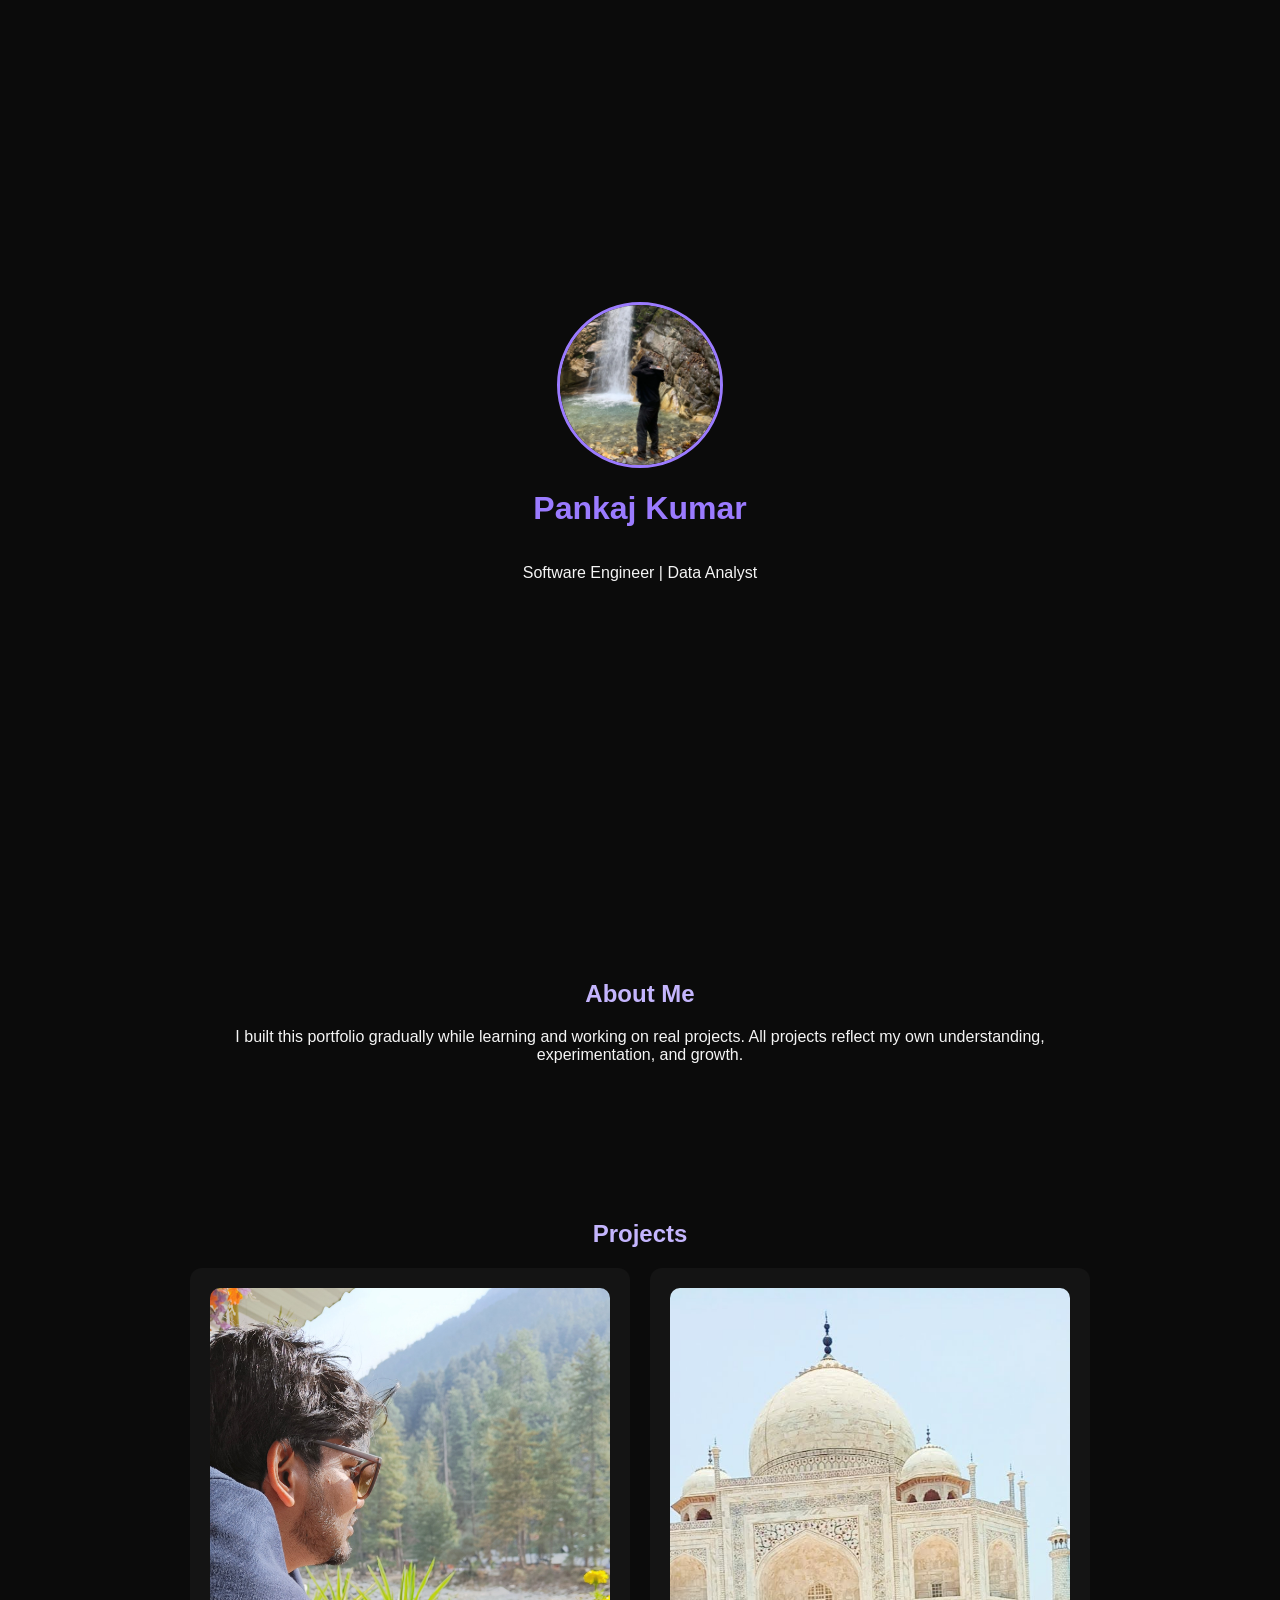
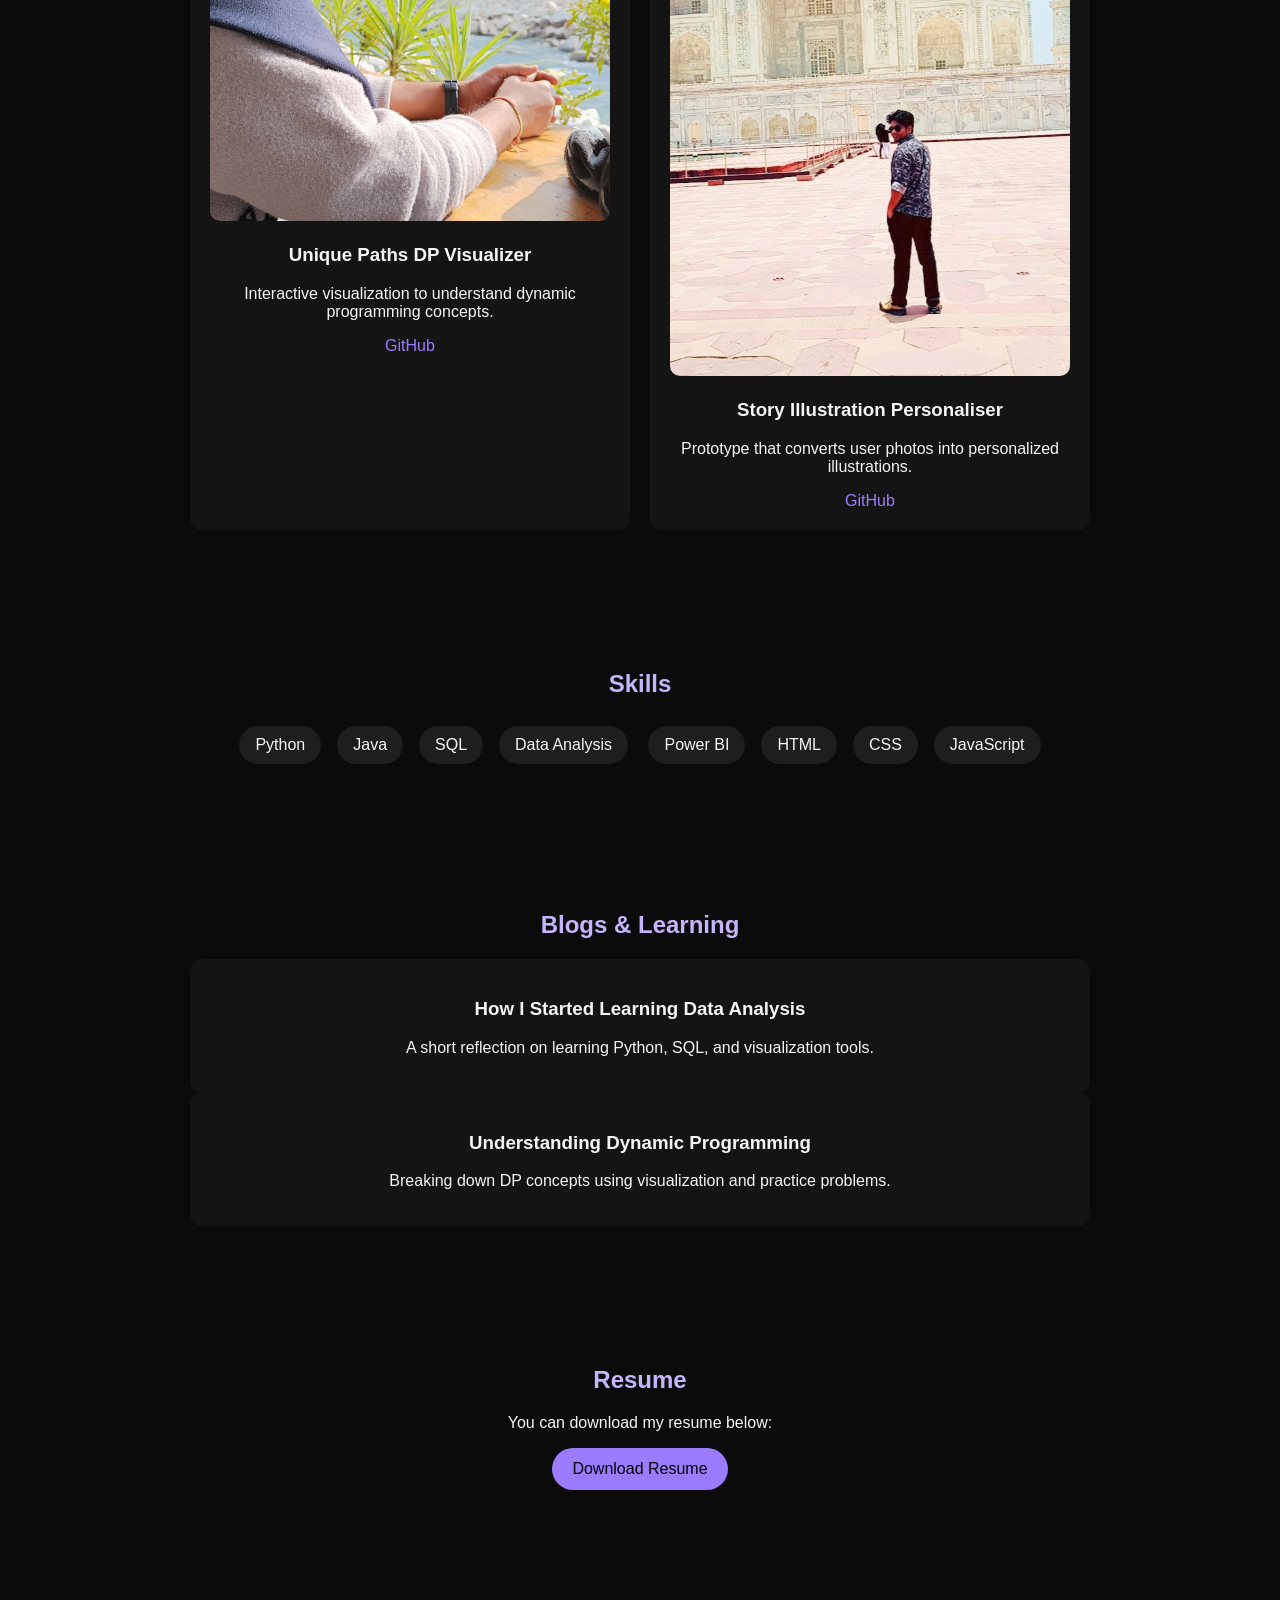
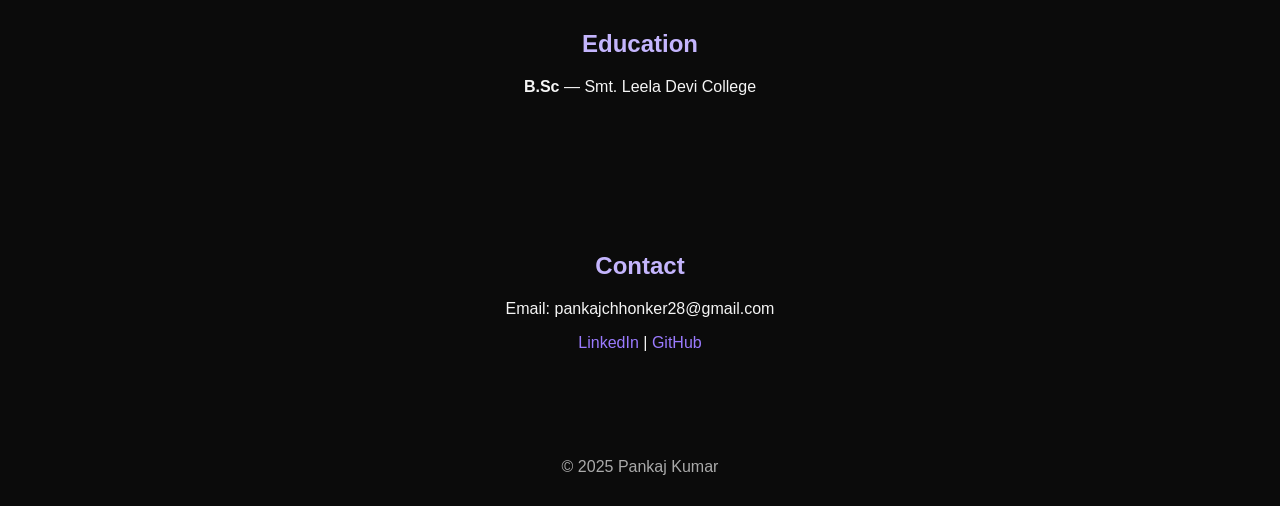
<file: index.html>
<!DOCTYPE html>
<html lang="en">
<head>
<meta charset="UTF-8">
<title>Pankaj Kumar | Portfolio</title>
<meta name="viewport" content="width=device-width, initial-scale=1.0">
<link rel="stylesheet" href="css/style.css">
</head>
<body>

<header class="hero reveal">
  <img src="assets/images/profile.jpg" alt="Pankaj Kumar">
  <h1>Pankaj Kumar</h1>
  <p class="role">Software Engineer | Data Analyst</p>
</header>

<section class="reveal">
<h2>About Me</h2>
<p>
I built this portfolio gradually while learning and working on real projects.
All projects reflect my own understanding, experimentation, and growth.
</p>
</section>

<section class="reveal">
<h2>Projects</h2>
<div class="grid">
  <div class="card">
    <img src="assets/images/project1.jpg">
    <h3>Unique Paths DP Visualizer</h3>
    <p>Interactive visualization to understand dynamic programming concepts.</p>
    <a href="https://github.com/Pankajash" target="_blank">GitHub</a>
  </div>
  <div class="card">
    <img src="assets/images/project2.jpg">
    <h3>Story Illustration Personaliser</h3>
    <p>Prototype that converts user photos into personalized illustrations.</p>
    <a href="https://github.com/Pankajash" target="_blank">GitHub</a>
  </div>
</div>
</section>

<section class="reveal">
<h2>Skills</h2>
<div class="skills-grid">
<span>Python</span><span>Java</span><span>SQL</span><span>Data Analysis</span>
<span>Power BI</span><span>HTML</span><span>CSS</span><span>JavaScript</span>
</div>
</section>

<section class="reveal">
<h2>Blogs & Learning</h2>
<div class="card">
<h3>How I Started Learning Data Analysis</h3>
<p>A short reflection on learning Python, SQL, and visualization tools.</p>
</div>
<div class="card">
<h3>Understanding Dynamic Programming</h3>
<p>Breaking down DP concepts using visualization and practice problems.</p>
</div>
</section>

<section class="reveal">
<h2>Resume</h2>
<p>You can download my resume below:</p>
<a class="btn" href="resume/Resume_Pankaj_Kumar.pdf" download>Download Resume</a>
</section>

<section class="reveal">
<h2>Education</h2>
<p><strong>B.Sc</strong> — Smt. Leela Devi College</p>
</section>

<section class="reveal">
<h2>Contact</h2>
<p>Email: pankajchhonker28@gmail.com</p>
<p>
<a href="https://www.linkedin.com/in/pankaj-kumar-19b240231">LinkedIn</a> |
<a href="https://github.com/Pankajash">GitHub</a>
</p>
</section>

<footer>
© 2025 Pankaj Kumar
</footer>

<script src="js/script.js"></script>
</body>
</html>
</file>
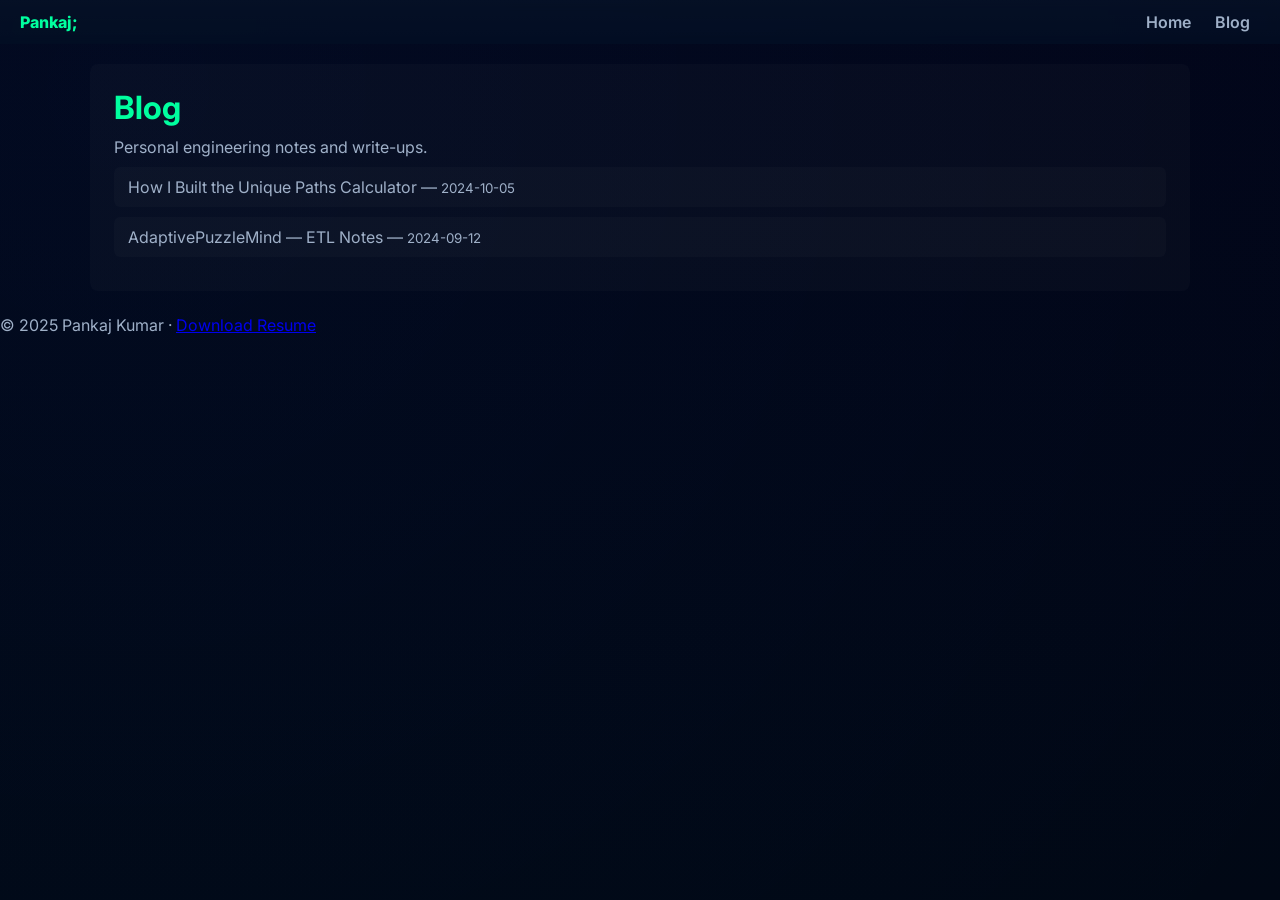
<file: blog/index.html>
<!-- human-note-start: hand-edited by Pankaj (intermediate style) -->
<!DOCTYPE html>
<html lang="en">
<head>
  <meta charset="utf-8">
  <meta name="viewport" content="width=device-width,initial-scale=1">
  <meta name="description" content="Blog by Pankaj Kumar — articles on software engineering, AI, and dynamic programming projects.">
  <title>Blog — Pankaj Kumar</title>
  <link rel="stylesheet" href="../style.css">
  <style>
    body.hybrid {
      font-family: Inter, system-ui, sans-serif;
      color: var(--muted);
      background: radial-gradient(circle at 10% 10%, rgba(11,132,255,0.04), transparent),
                  linear-gradient(180deg, #020519, #010815);
    }
    main.container {
      background: rgba(255,255,255,0.02);
      padding: 24px;
      border-radius: 8px;
      margin-top: 20px;
    }
    h1 { color: var(--accent); margin-bottom: 10px; }
    ul { list-style: none; padding-left: 0; }
    ul li { margin: 10px 0; }
    ul li a {
      color: var(--muted);
      text-decoration: none;
      background: rgba(255,255,255,0.02);
      padding: 10px 14px;
      display: block;
      border-radius: 6px;
      transition: background 0.25s;
    }
    ul li a:hover {
      background: rgba(255,255,255,0.05);
      color: #d8e0f0;
    }
  </style>
</head>

<body class="hybrid">
  <header class="topbar">
    <div class="brand">Pankaj<span class="dot">;</span></div>
    <nav class="nav" aria-label="Main navigation">
      <a href="../index.html">Home</a>
      <a href="index.html" class="active">Blog</a>
    </nav>
  </header>

  <main class="container">
    <h1>Blog</h1>
    <p class="muted">Personal engineering notes and write-ups.</p>
    <ul>
      <li>
        <a href="how-i-built-unique-paths.html">
          How I Built the Unique Paths Calculator — <small>2024-10-05</small>
        </a>
      </li>
      <li>
        <a href="etl-pipeline-notes.html">
          AdaptivePuzzleMind — ETL Notes — <small>2024-09-12</small>
        </a>
      </li>
    </ul>
  </main>

  <footer class="foot">
    <p>© 2025 Pankaj Kumar · <a href="../assets/RESUME_PANKAJ.pdf" download>Download Resume</a></p>
  </footer>
</body>
</html>
<!-- last-edited: reviewed and tuned by Pankaj -->
</file>
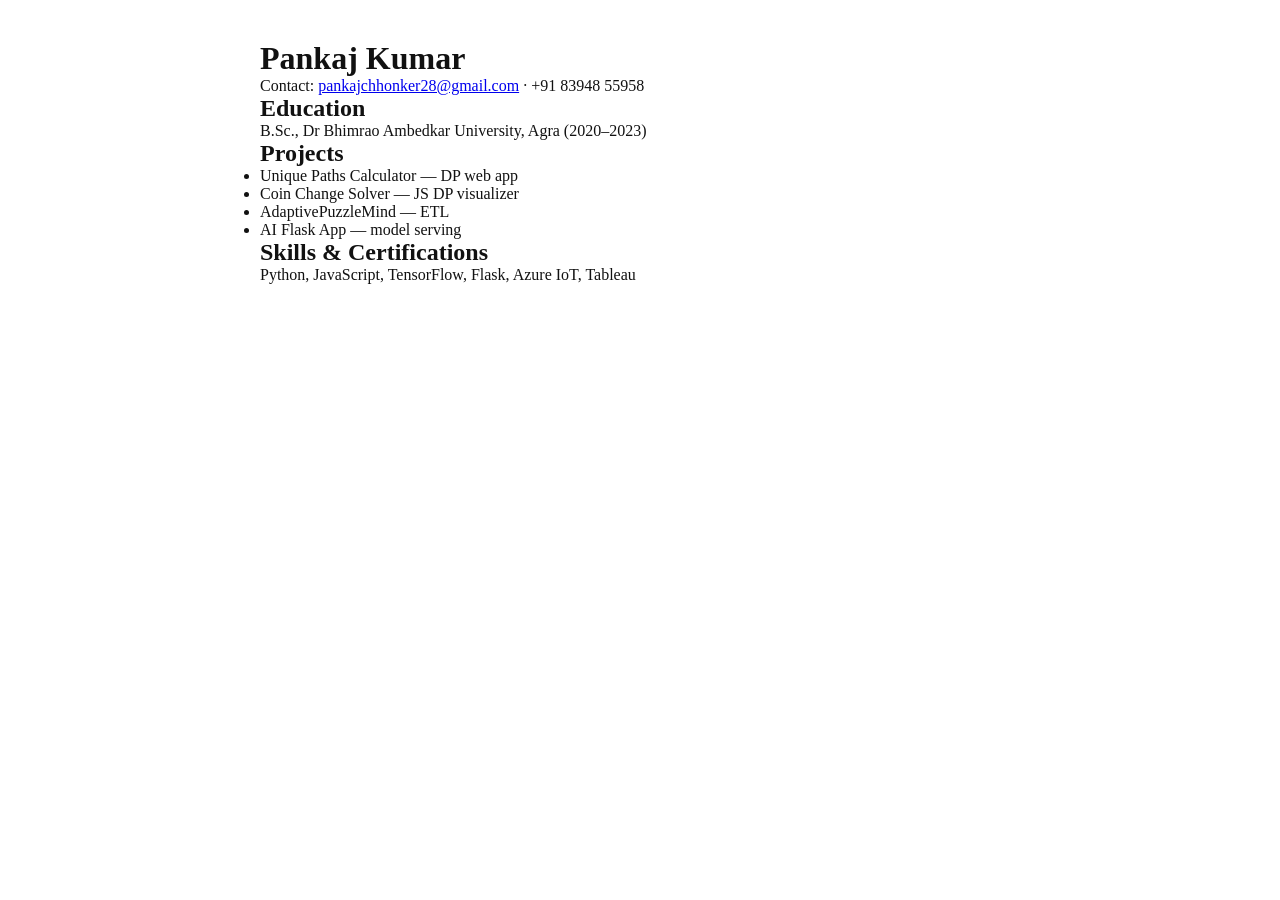
<file: cv.html>
<!-- human-note-start: hand-edited by Pankaj (intermediate style) -->
<!DOCTYPE html>
<html lang="en">
<head>
  <meta charset="utf-8">
  <meta name="viewport" content="width=device-width, initial-scale=1">
  <title>CV &mdash; Pankaj Kumar</title>
  <link rel="stylesheet" href="style.css" title="Main stylesheet">
  <style>
    @media print {
      body {
        background: white;
        color: #000;
      }
    }
  </style>
</head>
<body class="cv">
  <main class="cv-main">
    <header>
      <h1>Pankaj Kumar</h1>
      <p>Contact: <a href="mailto:pankajchhonker28@gmail.com">pankajchhonker28@gmail.com</a> · +91 83948 55958</p>
    </header>

    <section>
      <h2>Education</h2>
      <p>B.Sc., Dr Bhimrao Ambedkar University, Agra (2020–2023)</p>
    </section>

    <section>
      <h2>Projects</h2>
      <ul>
        <li>Unique Paths Calculator — DP web app</li>
        <li>Coin Change Solver — JS DP visualizer</li>
        <li>AdaptivePuzzleMind — ETL</li>
        <li>AI Flask App — model serving</li>
      </ul>
    </section>

    <section>
      <h2>Skills & Certifications</h2>
      <p>Python, JavaScript, TensorFlow, Flask, Azure IoT, Tableau</p>
    </section>
  </main>
</body>
</html>
<!-- last-edited: reviewed and tuned by Pankaj -->
</file>
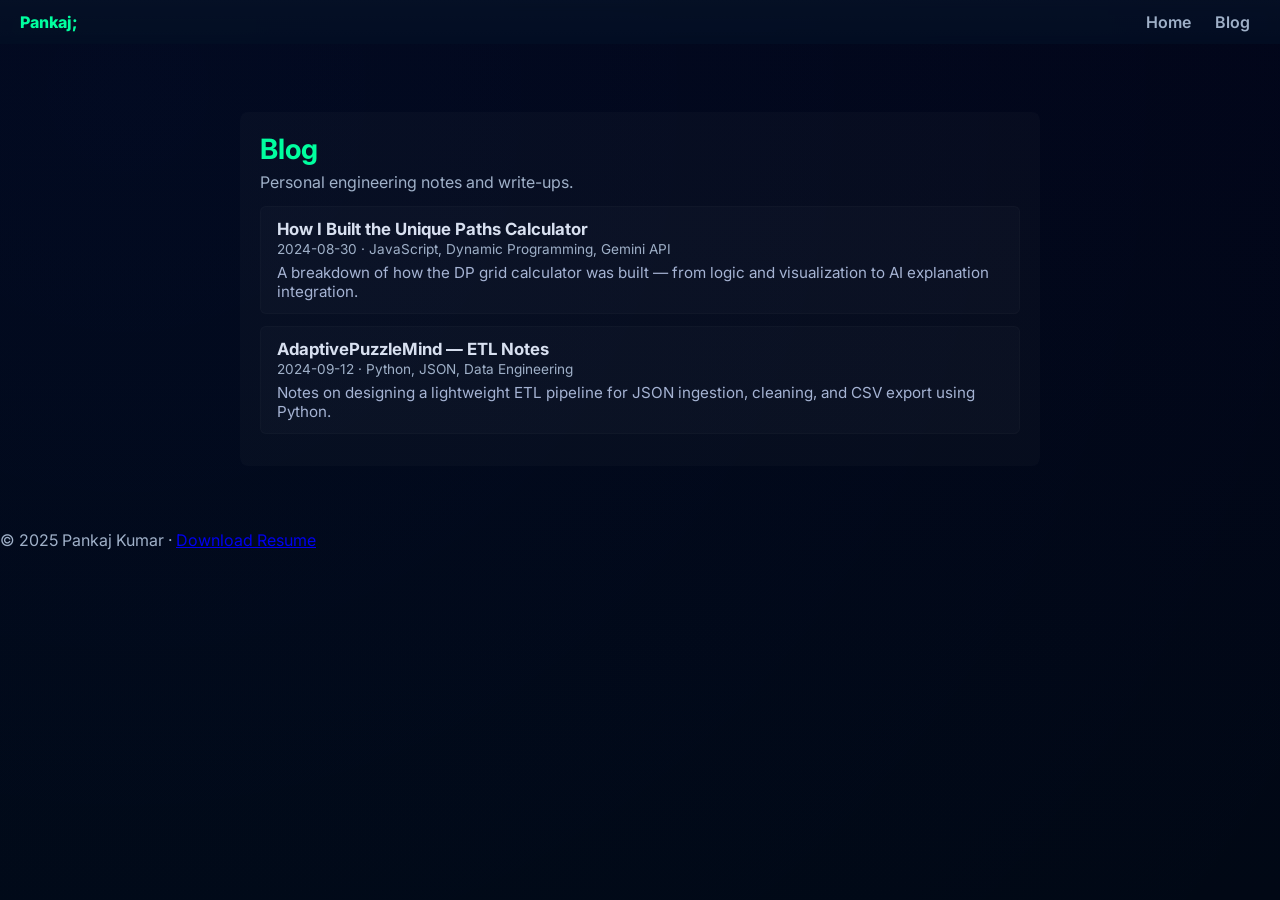
<file: blog/etl-pipeline-notes.html>
<!-- human-note-start: hand-edited by Pankaj (intermediate style) -->
<!DOCTYPE html>
<html lang="en">
<head>
  <meta charset="utf-8">
  <meta name="viewport" content="width=device-width, initial-scale=1">
  <meta name="description" content="Blog by Pankaj Kumar — notes on AI, data, and software projects including Dynamic Programming visualizers and ETL workflows.">
  <title>Blog — Pankaj Kumar</title>
  <link rel="stylesheet" href="../style.css">
  <style>
    body.hybrid {
      font-family: Inter, system-ui, sans-serif;
      color: var(--muted);
      background: radial-gradient(circle at 10% 10%, rgba(11,132,255,0.04), transparent),
                  linear-gradient(180deg, #020519, #010815);
    }
    .blog-list {
      background: rgba(255,255,255,0.02);
      padding: 20px;
      border-radius: 8px;
      margin-top: 24px;
    }
    .blog-list h1 {
      color: var(--accent);
      font-size: 28px;
      margin-bottom: 6px;
    }
    .blog-list p.muted {
      color: #9fb0c8;
      margin-bottom: 14px;
    }
    .blog-list a {
      display: block;
      padding: 12px 16px;
      border-radius: 6px;
      background: rgba(255,255,255,0.02);
      text-decoration: none;
      color: var(--muted);
      margin-bottom: 12px;
      transition: background 0.25s, transform 0.2s;
      border: 1px solid rgba(255,255,255,0.02);
    }
    .blog-list a:hover {
      background: rgba(255,255,255,0.05);
      transform: translateY(-2px);
    }
    .blog-list a strong {
      font-size: 1.05em;
      color: #d8e0f0;
    }
    .blog-list small {
      display: block;
      font-size: 0.85em;
      color: #9fb0c8;
      margin-top: 2px;
    }
    .blog-list a p {
      margin-top: 6px;
      font-size: 0.95em;
      color: #a5b3d3;
    }
  </style>
</head>

<body class="hybrid">
  <header class="topbar">
    <div class="brand">Pankaj<span class="dot">;</span></div>
    <nav class="nav" aria-label="Main navigation">
      <a href="../index.html">Home</a>
      <a href="index.html" class="active">Blog</a>
    </nav>
  </header>

  <main class="container">
    <section class="blog-list">
      <h1>Blog</h1>
      <p class="muted">Personal engineering notes and write-ups.</p>

      <a href="how-i-built-unique-paths.html">
        <strong>How I Built the Unique Paths Calculator</strong>
        <small>2024-08-30 · JavaScript, Dynamic Programming, Gemini API</small>
        <p>A breakdown of how the DP grid calculator was built — from logic and visualization to AI explanation integration.</p>
      </a>

      <a href="etl-pipeline-notes.html">
        <strong>AdaptivePuzzleMind — ETL Notes</strong>
        <small>2024-09-12 · Python, JSON, Data Engineering</small>
        <p>Notes on designing a lightweight ETL pipeline for JSON ingestion, cleaning, and CSV export using Python.</p>
      </a>
    </section>
  </main>

  <footer class="foot">
    <p>© 2025 Pankaj Kumar · <a href="../assets/RESUME_PANKAJ.pdf" download>Download Resume</a></p>
  </footer>
</body>
</html>
<!-- last-edited: reviewed and tuned by Pankaj -->
</file>
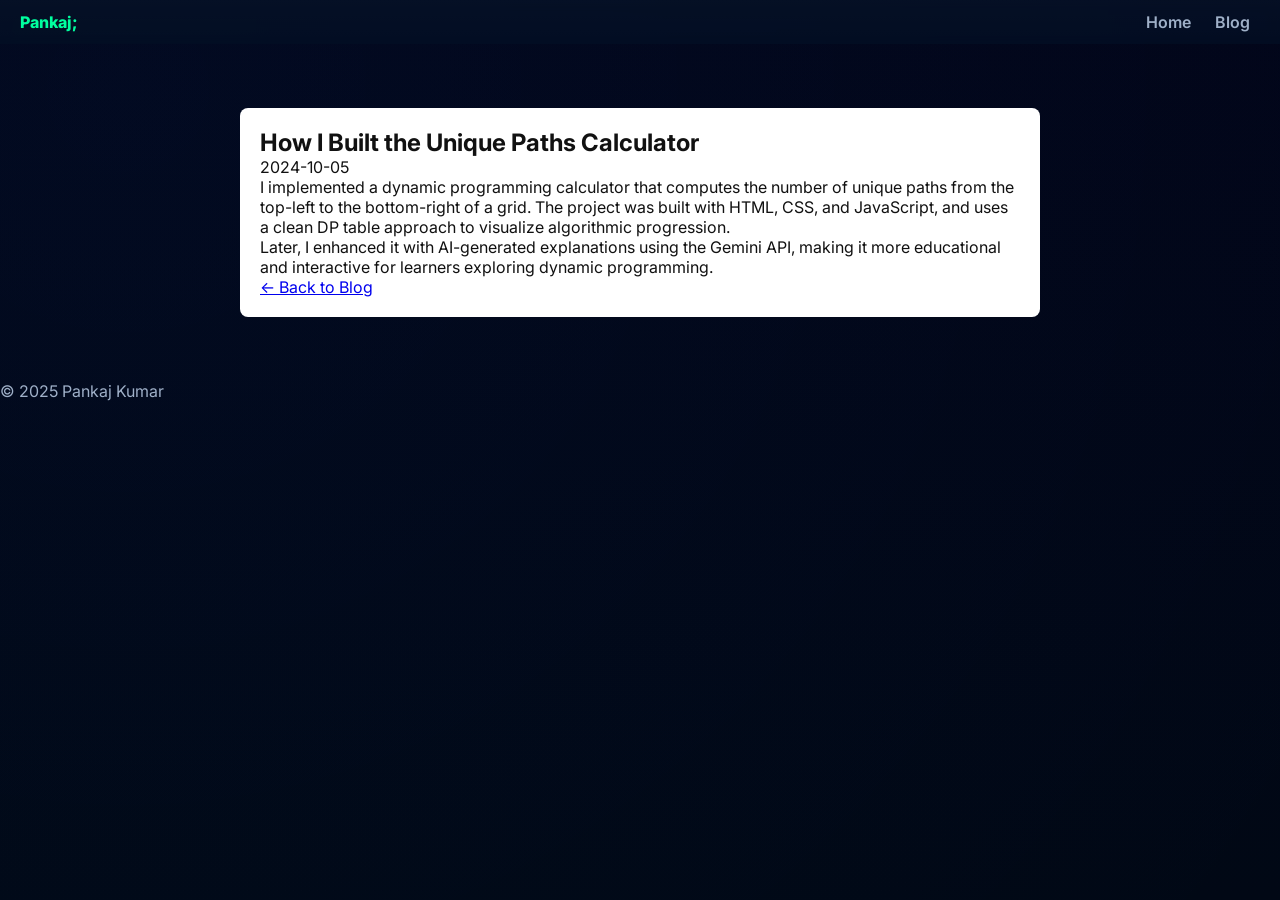
<file: blog/how-i-built-unique-paths.html>
<!-- human-note-start: hand-edited by Pankaj (intermediate style) -->
<!DOCTYPE html>
<html lang="en">
<head>
  <meta charset="utf-8">
  <meta name="viewport" content="width=device-width,initial-scale=1">
  <meta name="description" content="How I built the Unique Paths Calculator — a JavaScript-based dynamic programming visualizer with AI-powered explanations.">
  <title>How I Built the Unique Paths Calculator</title>
  <link rel="stylesheet" href="../style.css">
</head>

<body class="hybrid">
  <header class="topbar">
    <div class="brand">Pankaj<span class="dot">;</span></div>
    <nav class="nav" aria-label="Main navigation">
      <a href="../index.html">Home</a>
      <a href="../blog/index.html">Blog</a>
    </nav>
  </header>

  <main class="container">
    <article class="blog-post">
      <h1>How I Built the Unique Paths Calculator</h1>
      <p class="muted">2024-10-05</p>
      <p>
        I implemented a dynamic programming calculator that computes the number of unique paths
        from the top-left to the bottom-right of a grid. The project was built with HTML, CSS, and
        JavaScript, and uses a clean DP table approach to visualize algorithmic progression.
      </p>
      <p>
        Later, I enhanced it with AI-generated explanations using the Gemini API, making it more
        educational and interactive for learners exploring dynamic programming.
      </p>
      <p><a href="../blog/index.html">← Back to Blog</a></p>
    </article>
  </main>

  <footer class="foot">
    <p>© 2025 Pankaj Kumar</p>
  </footer>
</body>
</html>
<!-- last-edited: reviewed and tuned by Pankaj -->
</file>
<file: css/style.css>
body {
  margin:0;
  font-family: Arial, sans-serif;
  background:#0b0b0b;
  color:#f5f5f5;
  text-align:center;
}
.hero {
  min-height:100vh;
  display:flex;
  flex-direction:column;
  justify-content:center;
  align-items:center;
}
.hero img {
  width:160px;
  height:160px;
  border-radius:50%;
  border:3px solid #9b7bff;
  object-fit:cover;
}
h1 { color:#9b7bff; }
h2 { color:#c4b5fd; margin-bottom:20px; }
section { padding:60px 20px; max-width:900px; margin:auto; }
.grid {
  display:grid;
  grid-template-columns:repeat(auto-fit,minmax(250px,1fr));
  gap:20px;
}
.card {
  background:#141414;
  padding:20px;
  border-radius:12px;
}
.card img {
  width:100%;
  border-radius:10px;
}
.skills-grid span {
  display:inline-block;
  margin:8px;
  padding:10px 16px;
  background:#1e1e1e;
  border-radius:20px;
}
.btn {
  display:inline-block;
  padding:12px 20px;
  background:#9b7bff;
  color:#000;
  border-radius:25px;
}
a { color:#9b7bff; text-decoration:none; }
footer { padding:30px; color:#aaa; }
.reveal { opacity:0; transform:translateY(40px); transition:1s; }
.reveal.active { opacity:1; transform:translateY(0); }
</file>
<file: style.css>
/* style.css — hand-edited by Pankaj; intermediate dev style */

@import url('https://fonts.googleapis.com/css2?family=Inter:wght@400;600;700;800&display=swap');

* {
  box-sizing: border-box;
  margin: 0;
  padding: 0;
}

:root {
  --bg: #020519;
  --panel: #041026;
  --muted: #9fb0c8;
  --accent: #00ff9f;
  --glass: rgba(255,255,255,0.03);
  --card: #071021;
}

/* page body styles */
body.hybrid {
  font-family: Inter, system-ui, Arial;
  background: radial-gradient(circle at 10% 10%, rgba(11,132,255,0.04), transparent),
              linear-gradient(180deg, #020519, #010815);
  color: var(--muted);
  min-height: 100vh;
}

.topbar {
  display: flex;
  align-items: center;
  justify-content: space-between;
  padding: 12px 20px;
  background: linear-gradient(180deg, rgba(255,255,255,0.01), transparent);
  background-color: rgba(4,16,38,0.7);
  backdrop-filter: blur(6px);
  position: sticky;
  top: 0;
  z-index: 40;
}

.brand { font-weight: 800; color: var(--accent); }

.nav a {
  color: var(--muted);
  margin: 0 10px;
  text-decoration: none;
  font-weight: 600;
}

.actions { display: flex; gap: 10px; }

.container { max-width: 1100px; margin: 24px auto; padding: 20px; }

/* hero */
.hero-animated { display: flex; gap: 24px; align-items: center; }
.left { flex: 1; }
.title { font-size: 34px; color: var(--accent); text-shadow: 0 8px 28px rgba(11,132,255,0.06); }
.avatar { width: 220px; border-radius: 12px; border: 2px solid rgba(0,255,159,0.06); display: block; margin: 0 auto; }
.radar-wrap { margin-top: 12px; display: flex; justify-content: center; }

/* timeline */
.timeline-vert { border-left: 2px solid rgba(255,255,255,0.03); padding-left: 20px; margin-top: 12px; }
.timeline-vert .item { padding: 14px 0; border-bottom: 1px dashed rgba(255,255,255,0.02); }

/* skills and badges */
.skills-grid { display: flex; gap: 24px; align-items: flex-start; }
.badges { display: flex; flex-wrap: wrap; gap: 8px; }
.badge {
  background: linear-gradient(90deg, rgba(11,132,255,0.06), rgba(107,224,255,0.03));
  padding: 8px 12px;
  border-radius: 8px;
  border: 1px solid rgba(255,255,255,0.02);
  color: var(--muted);
}

/* projects grid */
.projects-grid {
  display: grid;
  grid-template-columns: repeat(4, 1fr);
  gap: 12px;
  margin-top: 12px;
}

/* project card */
.proj-card {
  background: linear-gradient(180deg, rgba(255,255,255,0.01), transparent);
  padding: 12px;
  border-radius: 8px;
  text-decoration: none;
  color: var(--muted);
  transition: all 0.2s ease;
}
.proj-card:hover {
  transform: translateY(-2px);
  background: rgba(0,255,159,0.04);
}
.proj-card img { width: 100%; border-radius: 6px; }

/* chatbot */
.chatbot {
  position: fixed;
  right: 18px;
  bottom: 18px;
  width: 320px;
  background: linear-gradient(180deg, #00121a, #021427);
  border-radius: 10px;
  border: 1px solid rgba(0,255,159,0.06);
  overflow: visible;
  box-shadow: 0 10px 30px rgba(2,6,23,0.6);
  z-index: 80;
}

.chat-head {
  background: #00121a;
  padding: 8px 12px;
  color: var(--accent);
  font-weight: 700;
}

.chat-body {
  padding: 8px;
  height: 160px;
  overflow-y: auto;
}

.msg { padding: 8px; margin: 6px; border-radius: 6px; }
.msg.bot { background: #001a17; color: #9fffe0; }
.msg.user { background: #083835; color: #dcfff4; text-align: right; }

.chat-input {
  display: flex;
  border-top: 1px solid rgba(255,255,255,0.02);
}
.chat-input input {
  flex: 1;
  padding: 8px 12px;
  border: 0;
  background: transparent;
  color: var(--muted);
}
.chat-input button {
  background: var(--accent);
  border: 0;
  color: #001;
  padding: 8px 12px;
}

/* blog */
.blog-post, .blog-list {
  background: white;
  color: #111;
  padding: 20px;
  border-radius: 8px;
  max-width: 800px;
  margin: 20px auto;
}
.blog-list a { color: #0b84ff; }

/* cv printable */
.cv-main {
  max-width: 800px;
  margin: 20px auto;
  background: white;
  padding: 20px;
  border-radius: 6px;
  color: #111;
}

/* focus and hover improvements */
a.btn:hover, a.btn:focus { opacity: 0.85; transform: translateY(-1px); transition: all 0.2s ease; }
.nav a:hover, .nav a:focus { color: var(--accent); }
:focus-visible { outline: 2px solid var(--accent); outline-offset: 2px; }

/* responsive */
@media (max-width: 900px) {
  .projects-grid { grid-template-columns: repeat(2, 1fr); }
  .hero-animated { flex-direction: column; }
  .skills-grid { flex-direction: column; }
}

@media (max-width: 600px) {
  .projects-grid { grid-template-columns: 1fr; }
}
</file>
